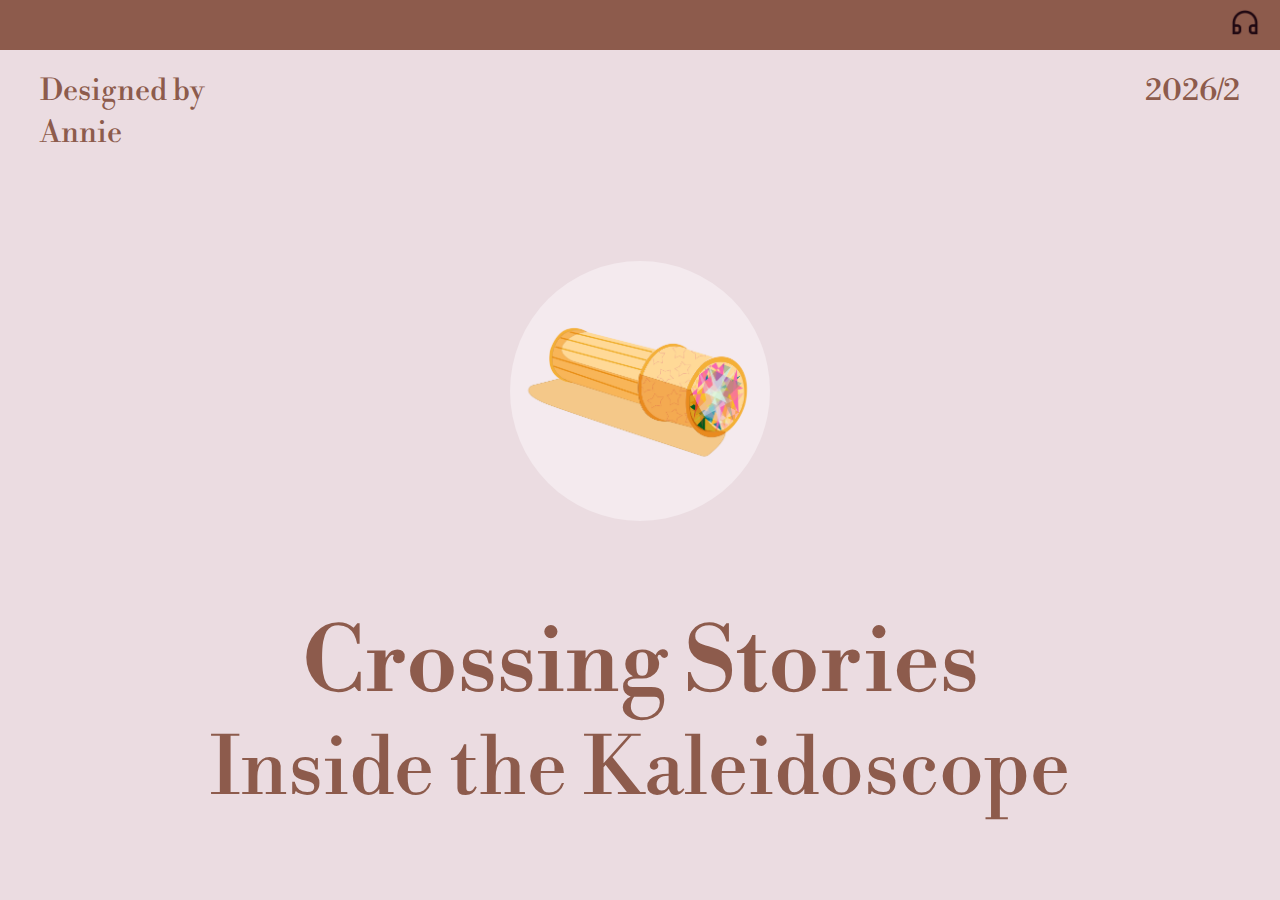
<file: index.html>
<!DOCTYPE html>
<html lang="en">
    <style>
@import url('https://fonts.googleapis.com/css2?family=Instrument+Serif:ital@0;1&family=Libre+Bodoni:ital,wght@0,400..700;1,400..700&family=Mozilla+Headline:wght@200..700&family=Nunito:ital,wght@0,200..1000;1,200..1000&display=swap');
</style>
<head>
    <meta charset="UTF-8">
    <meta name="viewport" content="width=device-width, initial-scale=1.0">
    <title>Crossing Stories</title>
    <link rel="stylesheet" href="style.css">
</head>
<body>

    <header class="top-bar">
        <div class="headset-icon">
            <img src="img/blacksound.png" class="sound" alt="sound">
        </div>
    </header>

    <main class="content">
        <div class="info-row">
            <div class="designed-by">Designed by<br>Annie</div>
            <div class="date">2026/2</div>
        </div>

  <a href="kaleidoscope.html" class="circle-link">
  <div class="center-circle"></div>
</a>


        <div class="title-container">
            <h1>Crossing Stories</h1>
            <h2>Inside the Kaleidoscope</h2>
        </div>
    </main>

    <div class="absolute-frame"></div>

</body>
</html>
</file>
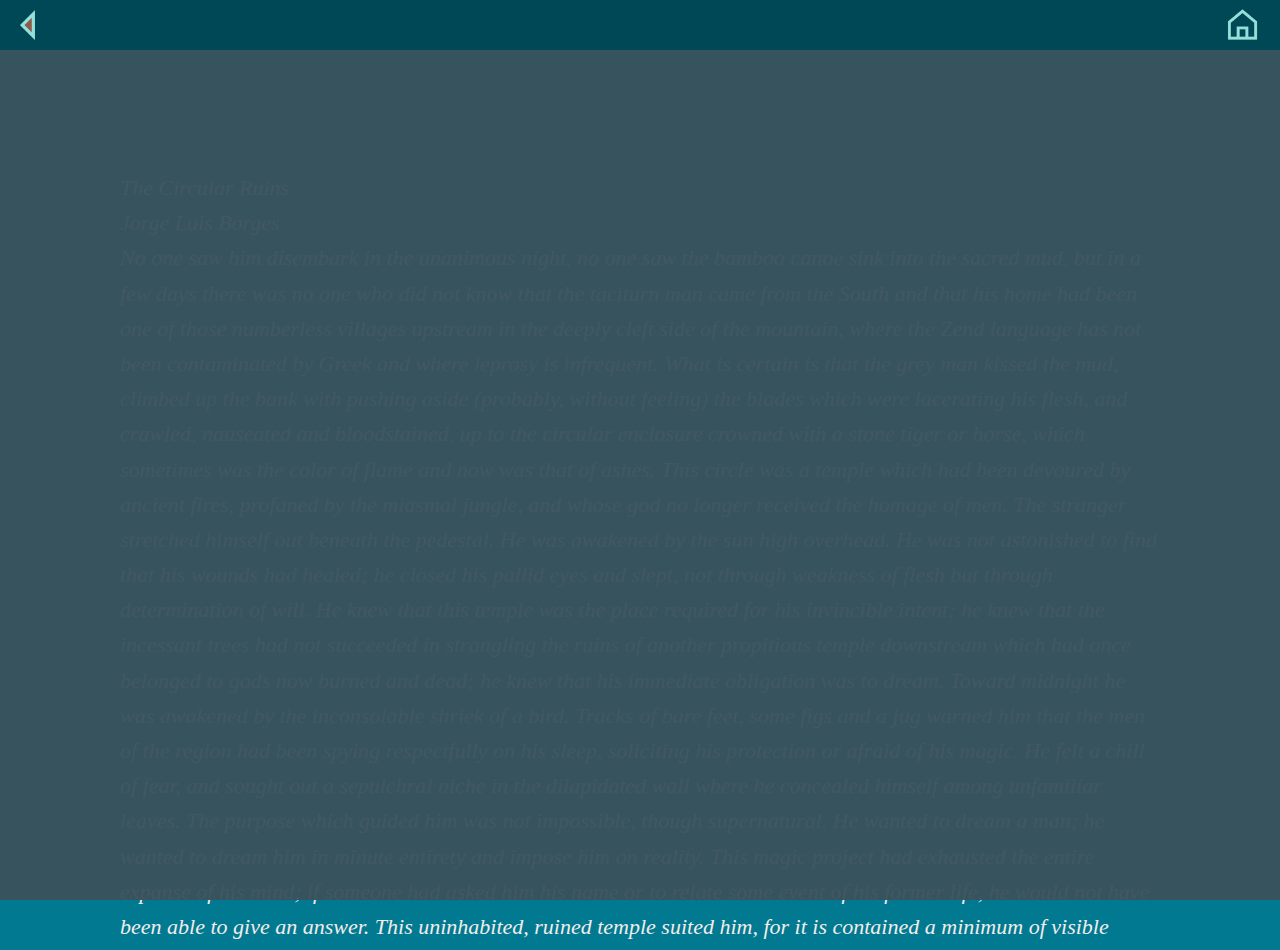
<file: 1circular.html>
<!DOCTYPE html>
<html lang="en">
     <style>
@import url('https://fonts.googleapis.com/css2?family=Instrument+Serif:ital@0;1&family=Libre+Bodoni:ital,wght@0,400..700;1,400..700&family=Mozilla+Headline:wght@200..700&family=Nunito:ital,wght@0,200..1000;1,200..1000&display=swap');
</style>
<head>
  <meta charset="UTF-8" />
  <title>Reveal Text</title>
  <link rel="stylesheet" href="1circular.css" />
    <link rel="icon" type="png" href="img/kaleidoscopeicon.png">
</head>
<body>
    <div class="top-bar">
  <a href="kaleidoscope.html">
<img src="img/bbarrow.png" class="back" alt="back">
</a>
<a href="index.html">
<img src="img/bluehome.png" class="home" alt="home">
</a>
</div>

  <div class="text-layer">

    <p1>The Circular Ruins
</p1>
    <p>Jorge Luis Borges
</p>

  <p2>

    No one saw him disembark in the unanimous night, no one saw the bamboo canoe sink into the sacred mud, but in a few days there was no one who did not know that the taciturn man came from the South and that his home had been one of those numberless villages upstream in the deeply cleft side of the mountain, where the Zend language has not been contaminated by Greek and where leprosy is infrequent. What is certain is that the grey man kissed the mud, climbed up the bank with pushing aside (probably, without feeling) the blades which were lacerating his flesh, and crawled, nauseated and bloodstained, up to the circular enclosure crowned with a stone tiger or horse, which sometimes was the color of flame and now was that of ashes. This circle was a temple which had been devoured by ancient fires, profaned by the miasmal jungle, and whose god no longer received the homage of men. The stranger stretched himself out beneath the pedestal. He was awakened by the sun high overhead. He was not astonished to find that his wounds had healed; he closed his pallid eyes and slept, not through weakness of flesh but through determination of will. He knew that this temple was the place required for his invincible intent; he knew that the incessant trees had not succeeded in strangling the ruins of another propitious temple downstream which had once belonged to gods now burned and dead; he knew that his immediate obligation was to dream. Toward midnight he was awakened by the inconsolable shriek of a bird. Tracks of bare feet, some figs and a jug warned him that the men of the region had been spying respectfully on his sleep, soliciting his protection or afraid of his magic. He felt a chill of fear, and sought out a sepulchral niche in the dilapidated wall where he concealed himself among unfamiliar leaves.

The purpose which guided him was not impossible, though supernatural. He wanted to dream a man; he wanted to dream him in minute entirety and impose him on reality. This magic project had exhausted the entire expanse of his mind; if someone had asked him his name or to relate some event of his former life, he would not have been able to give an answer. This uninhabited, ruined temple suited him, for it is contained a minimum of visible world; the proximity of the workmen also suited him, for they took it upon themselves to provide for his frugal needs. The rice and fruit they brought him were nourishment enough for his body, which was consecrated to the sole task of sleeping and dreaming.

At first, his dreams were chaotic; then in a short while they became dialectic in nature. The stranger dreamed that he was in the center of a circular amphitheater which was more or less the burnt temple; clouds of taciturn students filled the tiers of seats; the faces of the farthest ones hung at a distance of many centuries and as high as the stars, but their features were completely precise. The man lectured his pupils on anatomy, cosmography, and magic: the faces listened anxiously and tried to answer understandingly, as if they guessed the importance of that examination which would redeem one of them from his condition of empty illusion and interpolate him into the real world. Asleep or awake, the man thought over the answers of his phantoms, did not allow himself to be deceived by imposters, and in certain perplexities he sensed a growing intelligence. He was seeking a soul worthy of participating in the universe.

After nine or ten nights he understood with a certain bitterness that he could expect nothing from those pupils who accepted his doctrine passively, but that he could expect something from those who occasionally dared to oppose him. The former group, although worthy of love and affection, could not ascend to the level of individuals; the latter pre-existed to a slightly greater degree. One afternoon (now afternoons were also given over to sleep, now he was only awake for a couple hours at daybreak) he dismissed the vast illusory student body for good and kept only one pupil. He was a taciturn, sallow boy, at times intractable, and whose sharp features resembled of those of his dreamer. The brusque elimination of his fellow students did not disconcert him for long; after a few private lessons, his progress was enough to astound the teacher. Nevertheless, a catastrophe took place. One day, the man emerged from his sleep as if from a viscous desert, looked at the useless afternoon light which he immediately confused with the dawn, and understood that he had not dreamed. All that night and all day long, the intolerable lucidity of insomnia fell upon him. He tried exploring the forest, to lose his strength; among the hemlock he barely succeeded in experiencing several short snatchs of sleep, veined with fleeting, rudimentary visions that were useless. He tried to assemble the student body but scarcely had he articulated a few brief words of exhortation when it became deformed and was then erased. In his almost perpetual vigil, tears of anger burned his old eyes.

He understood that modeling the incoherent and vertiginous matter of which dreams are composed was the most difficult task that a man could undertake, even though he should penetrate all the enigmas of a superior and inferior order; much more difficult than weaving a rope out of sand or coining the faceless wind. He swore he would forget the enormous hallucination which had thrown him off at first, and he sought another method of work. Before putting it into execution, he spent a month recovering his strength, which had been squandered by his delirium. He abandoned all premeditation of dreaming and almost immediately succeeded in sleeping a reasonable part of each day. The few times that he had dreams during this period, he paid no attention to them. Before resuming his task, he waited until the moon's disk was perfect. Then, in the afternoon, he purified himself in the waters of the river, worshiped the planetary gods, pronounced the prescribed syllables of a mighty name, and went to sleep. He dreamed almost immediately, with his heart throbbing.

He dreamed that it was warm, secret, about the size of a clenched fist, and of a garnet color within the penumbra of a human body as yet without face or sex; during fourteen lucid nights he dreampt of it with meticulous love. Every night he perceived it more clearly. He did not touch it; he only permitted himself to witness it, to observe it, and occasionally to rectify it with a glance. He perceived it and lived it from all angles and distances. On the fourteenth night he lightly touched the pulmonary artery with his index finger, then the whole heart, outside and inside. He was satisfied with the examination. He deliberately did not dream for a night; he took up the heart again, invoked the name of a planet, and undertook the vision of another of the principle organs. Within a year he had come to the skeleton and the eyelids. The innumerable hair was perhaps the most difficult task. He dreamed an entire man--a young man, but who did not sit up or talk, who was unable to open his eyes. Night after night, the man dreamt him asleep.

In the Gnostic cosmosgonies, demiurges fashion a red Adam who cannot stand; as a clumsy, crude and elemental as this Adam of dust was the Adam of dreams forged by the wizard's nights. One afternoon, the man almost destroyed his entire work, but then changed his mind. (It would have been better had he destroyed it.) When he had exhausted all supplications to the deities of earth, he threw himself at the feet of the effigy which was perhaps a tiger or perhaps a colt and implored its unknown help. That evening, at twilight, he dreamt of the statue. He dreamt it was alive, tremulous: it was not an atrocious bastard of a tiger and a colt, but at the same time these two firey creatures and also a bull, a rose, and a storm. This multiple god revealed to him that his earthly name was Fire, and that in this circular temple (and in others like it) people had once made sacrifices to him and worshiped him, and that he would magically animate the dreamed phantom, in such a way that all creatures, except Fire itself and the dreamer, would believe to be a man of flesh and blood. He commanded that once this man had been instructed in all the rites, he should be sent to the other ruined temple whose pyramids were still standing downstream, so that some voice would glorify him in that deserted ediface. In the dream of the man that dreamed, the dreamed one awoke.

The wizard carried out the orders he had been given. He devoted a certain length of time (which finally proved to be two years) to instructing him in the mysteries of the universe and the cult of fire. Secretly, he was pained at the idea of being seperated from him. On the pretext of pedagogical necessity, each day he increased the number of hours dedicated to dreaming. He also remade the right shoulder, which was somewhat defective. At times, he was disturbed by the impression that all this had already happened . . . In general, his days were happy; when he closed his eyes, he thought: Now I will be with my son. Or, more rarely: The son I have engendered is waiting for me and will not exist if I do not go to him.

Gradually, he began accustoming him to reality. Once he ordered him to place a flag on a faraway peak. The next day the flag was fluttering on the peak. He tried other analogous experiments, each time more audacious. With a certain bitterness, he understood that his son was ready to be born--and perhaps impatient. That night he kissed him for the first time and sent him off to the other temple whose remains were turning white downstream, across many miles of inextricable jungle and marshes. Before doing this (and so that his son should never know that he was a phantom, so that he should think himself a man like any other) he destroyed in him all memory of his years of apprenticeship.

His victory and peace became blurred with boredom. In the twilight times of dusk and dawn, he would prostrate himself before the stone figure, perhaps imagining his unreal son carrying out identical rites in other circular ruins downstream; at night he no longer dreamed, or dreamed as any man does. His perceptions of the sounds and forms of the universe became somewhat pallid: his absent son was being nourished by these diminution of his soul. The purpose of his life had been fulfilled; the man remained in a kind of ecstasy. After a certain time, which some chronicles prefer to compute in years and others in decades, two oarsmen awoke him at midnight; he could not see their faces, but they spoke to him of a charmed man in a temple of the North, capable of walking on fire without burning himself. The wizard suddenly remembered the words of the god. He remembered that of all the creatures that people the earth, Fire was the only one who knew his son to be a phantom. This memory, which at first calmed him, ended by tormenting him. He feared lest his son should meditate on this abnormal privilege and by some means find out he was a mere simulacrum. Not to be a man, to be a projection of another man's dreams--what an incomparable humiliation, what madness! Any father is interested in the sons he has procreated (or permitted) out of the mere confusion of happiness; it was natural that the wizard should fear for the future of that son whom he had thought out entrail by entrail, feature by feature, in a thousand and one secret nights.

His misgivings ended abruptly, but not without certain forewarnings. First (after a long drought) a remote cloud, as light as a bird, appeared on a hill; then, toward the South, the sky took on the rose color of leopard's gums; then came clouds of smoke which rusted the metal of the nights; afterwards came the panic-stricken flight of wild animals. For what had happened many centuries before was repeating itself. The ruins of the sanctuary of the god of Fire was destroyed by fire. In a dawn without birds, the wizard saw the concentric fire licking the walls. For a moment, he thought of taking refuge in the water, but then he understood that death was coming to crown his old age and absolve him from his labors. He walked toward the sheets of flame. They did not bite his flesh, they caressed him and flooded him without heat or combustion. With relief, with humiliation, with terror, he understood that he also was an illusion, that someone else was dreaming him.

    </p2>
  </div>

  <div class="mask-layer"></div>

  <script src="1circular.js"></script>
</body>
</html>
</file>
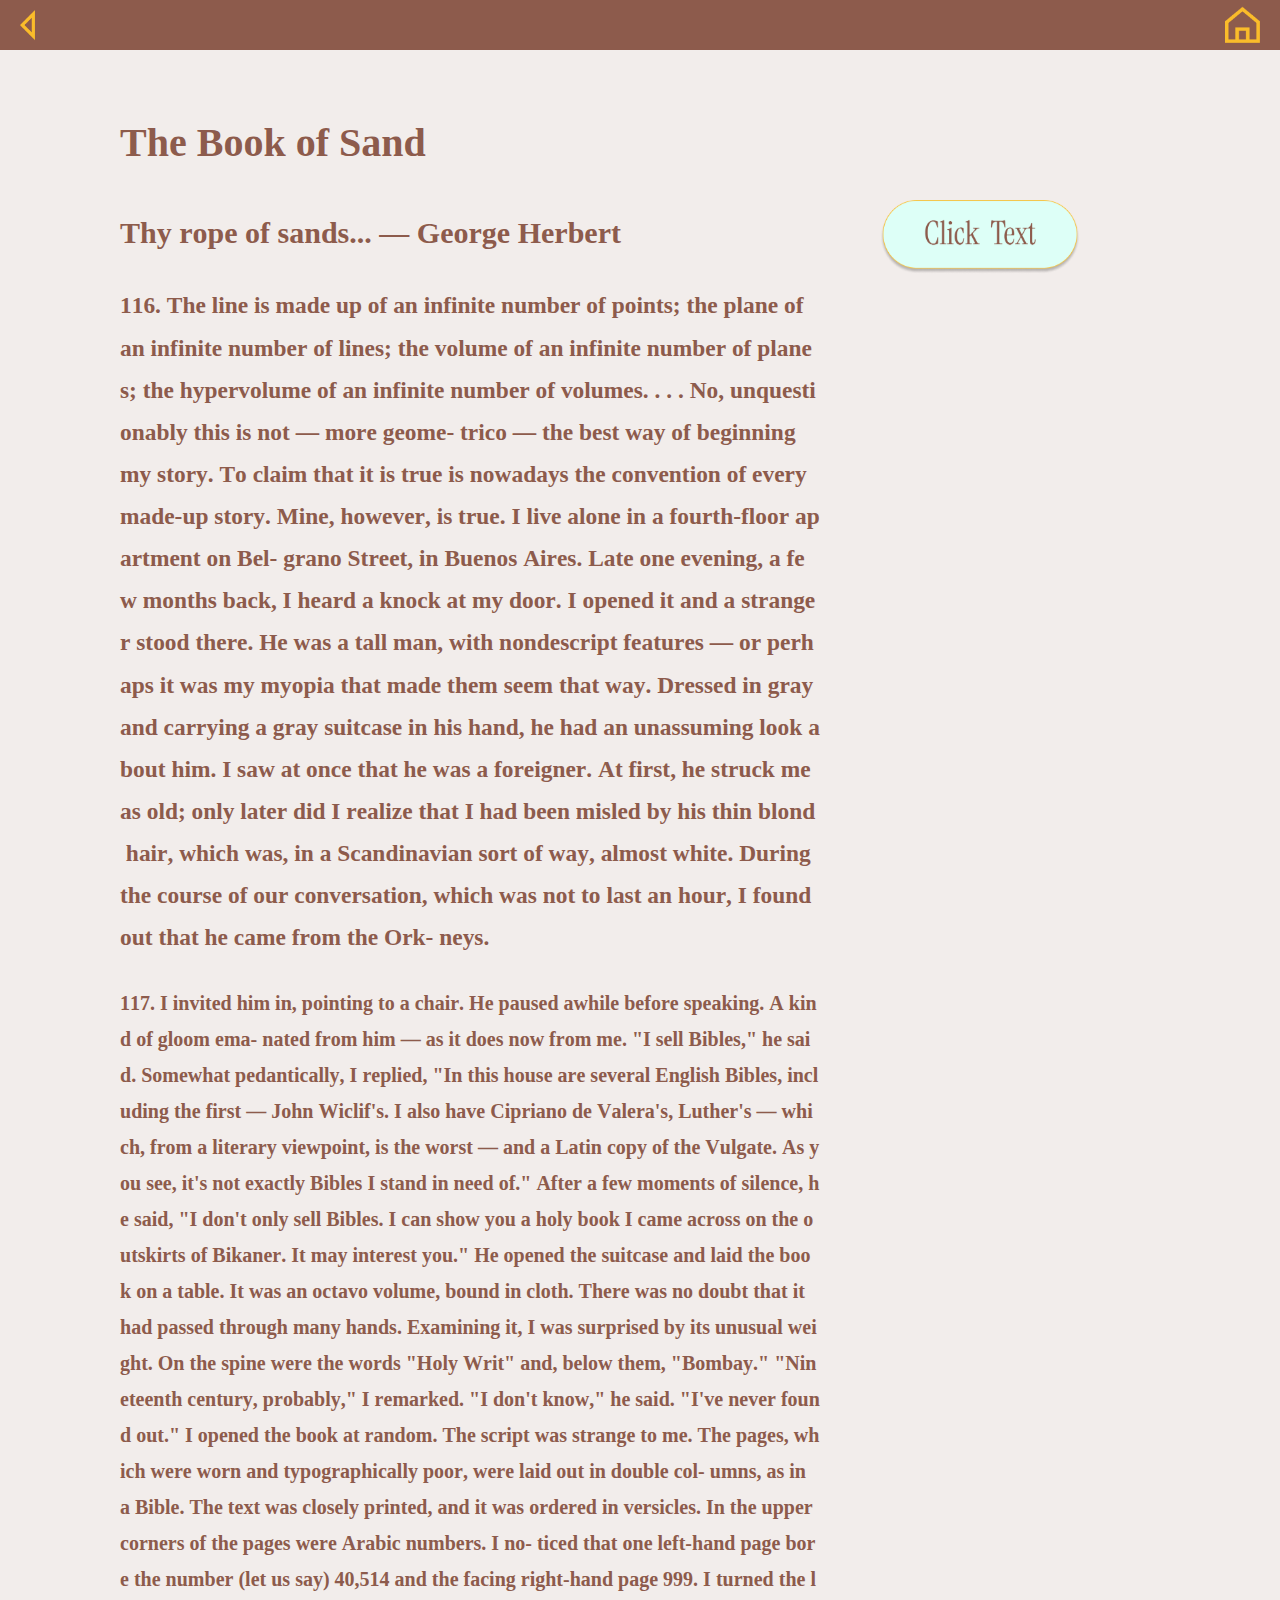
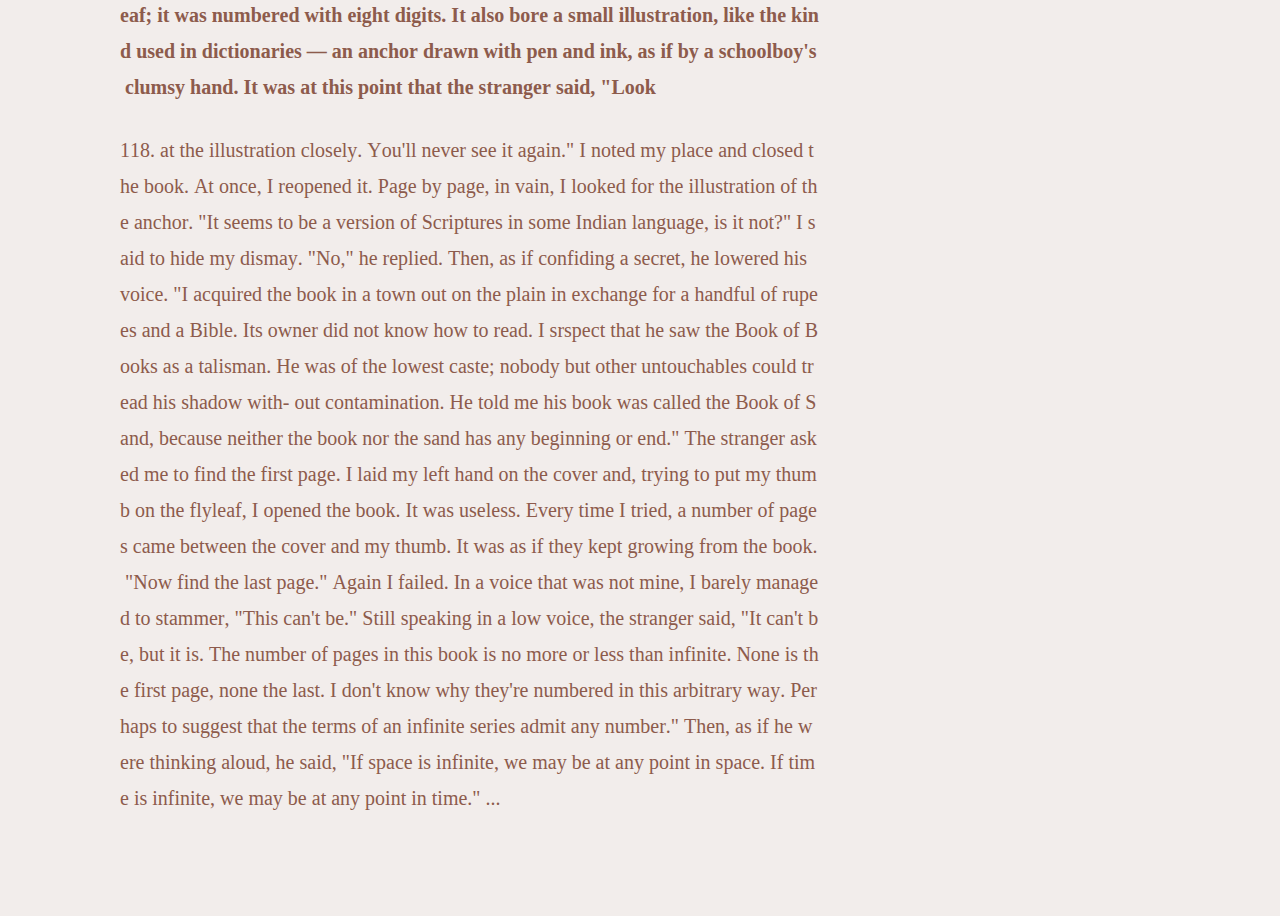
<file: 3sand.html>
<!DOCTYPE html>
<html lang="en">
<head>

<meta charset="UTF-8">
<meta name="viewport" content="width=device-width, initial-scale=1.0">

<title>The Book of Sand</title>

<link href="https://fonts.googleapis.com/css2?family=Libre+Bodoni:ital,wght@0,400;1,400&display=swap" rel="stylesheet">

<link rel="icon" type="image/png" href="img/kaleidoscopeicon.png">

<link rel="stylesheet" href="3sand.css">

</head>

<body>

<div class="topbar">
  <a href="kale3.html">
    <img src="img/yellowbarrow.png" class="back" alt="Back">
  </a>
  <a href="index.html">
    <img src="img/yellowhome.png" class="home" alt="Home">
  </a>
</div>

<img src="img/clicktext.png"
     class="clickhint"
     id="clickhint"
     alt="Click to interact">

<div class="article" id="article">

  <h1>The Book of Sand</h1>

  <h2>
    Thy rope of sands...
    — George Herbert
  </h2>

  <h3>
116. The  line  is  made  up  of  an  infinite  number  of 
points;  the  plane  of  an  infinite  number  of  lines; 
the  volume  of  an  infinite  number  of  planes;  the 
hypervolume  of  an  infinite  number  of  volumes. 
.  .  .  No,  unquestionably  this  is  not — more  geome- 
trico — the  best  way  of  beginning  my  story.  To 
claim  that  it  is  true  is  nowadays  the  convention  of 
every  made-up  story.  Mine,  however,  is  true. 

I  live  alone  in  a  fourth-floor  apartment  on  Bel- 
grano  Street,  in  Buenos  Aires.  Late  one  evening,  a 
few  months  back,  I  heard  a  knock  at  my  door.  I 
opened  it  and  a  stranger  stood  there.  He  was  a  tall 
man,  with  nondescript  features — or  perhaps  it  was 
my  myopia  that  made  them  seem  that  way. 
Dressed  in  gray  and  carrying  a  gray  suitcase  in  his 
hand,  he  had  an  unassuming  look  about  him.  I 
saw  at  once  that  he  was  a  foreigner.  At  first,  he 
struck  me  as  old;  only  later  did  I  realize  that  I  had 
been  misled  by  his  thin  blond  hair,  which  was,  in  a 
Scandinavian  sort  of  way,  almost  white.  During  the 
course  of  our  conversation,  which  was  not  to  last 
an  hour,  I  found  out  that  he  came  from  the  Ork- 
neys. 
  </h3>
<h4>
117. I  invited  him  in,  pointing  to  a  chair.  He  paused 
awhile  before  speaking.  A  kind  of  gloom  ema- 
nated from  him — as  it  does  now  from  me. 

"I  sell  Bibles,"  he  said. 

Somewhat  pedantically,  I  replied,  "In  this  house 
are  several  English  Bibles,  including  the  first — 
John  Wiclif's.  I  also  have  Cipriano  de  Valera's, 
Luther's — which,  from  a  literary  viewpoint,  is  the 
worst — and  a  Latin  copy  of  the  Vulgate.  As  you 
see,  it's  not  exactly  Bibles  I  stand  in  need  of." 

After  a  few  moments  of  silence,  he  said,  "I  don't 
only  sell  Bibles.  I  can  show  you  a  holy  book  I  came 
across  on  the  outskirts  of  Bikaner.  It  may  interest 
you." 

He  opened  the  suitcase  and  laid  the  book  on  a 
table.  It  was  an  octavo  volume,  bound  in  cloth. 
There  was  no  doubt  that  it  had  passed  through 
many  hands.  Examining  it,  I  was  surprised  by  its 
unusual  weight.  On  the  spine  were  the  words 
"Holy  Writ"  and,  below  them,  "Bombay." 

"Nineteenth  century,  probably,"  I  remarked. 

"I  don't  know,"  he  said.  "I've  never  found  out." 

I  opened  the  book  at  random.  The  script  was 
strange  to  me.  The  pages,  which  were  worn  and 
typographically  poor,  were  laid  out  in  double  col- 
umns, as  in  a  Bible.  The  text  was  closely  printed, 
and  it  was  ordered  in  versicles.  In  the  upper 
corners  of  the  pages  were  Arabic  numbers.  I  no- 
ticed that  one  left-hand  page  bore  the  number  (let 
us  say)  40,514  and  the  facing  right-hand  page  999. 
I  turned  the  leaf;  it  was  numbered  with  eight 
digits.  It  also  bore  a  small  illustration,  like  the  kind 
used  in  dictionaries — an  anchor  drawn  with  pen 
and  ink,  as  if  by  a  schoolboy's  clumsy  hand. 

It  was  at  this  point  that  the  stranger  said,  "Look 
</h4>
<p>
118. at  the  illustration  closely.  You'll  never  see  it  again." 

I  noted  my  place  and  closed  the  book.  At  once,  I 
reopened  it.  Page  by  page,  in  vain,  I  looked  for 
the  illustration  of  the  anchor.  "It  seems  to  be  a 
version  of  Scriptures  in  some  Indian  language,  is  it 
not?"  I  said  to  hide  my  dismay. 

"No,"  he  replied.  Then,  as  if  confiding  a  secret, 
he  lowered  his  voice.  "I  acquired  the  book  in  a 
town  out  on  the  plain  in  exchange  for  a  handful  of 
rupees  and  a  Bible.  Its  owner  did  not  know  how  to 
read.  I  srspect  that  he  saw  the  Book  of  Books  as  a 
talisman.  He  was  of  the  lowest  caste;  nobody  but 
other  untouchables  could  tread  his  shadow  with- 
out contamination.  He  told  me  his  book  was  called 
the  Book  of  Sand,  because  neither  the  book  nor 
the  sand  has  any  beginning  or  end." 

The  stranger  asked  me  to  find  the  first  page. 

I  laid  my  left  hand  on  the  cover  and,  trying  to 
put  my  thumb  on  the  flyleaf,  I  opened  the  book.  It 
was  useless.  Every  time  I  tried,  a  number  of  pages 
came  between  the  cover  and  my  thumb.  It  was  as 
if  they  kept  growing  from  the  book. 

"Now  find  the  last  page." 

Again  I  failed.  In  a  voice  that  was  not  mine,  I 
barely  managed  to  stammer,  "This  can't  be." 

Still  speaking  in  a  low  voice,  the  stranger  said, 
"It  can't  be,  but  it  is.  The  number  of  pages  in  this 
book  is  no  more  or  less  than  infinite.  None  is  the 
first  page,  none  the  last.  I  don't  know  why  they're 
numbered  in  this  arbitrary  way.  Perhaps  to 
suggest  that  the  terms  of  an  infinite  series  admit 
any  number." 

Then,  as  if  he  were  thinking  aloud,  he  said,  "If 
space  is  infinite,  we  may  be  at  any  point  in  space. 
If  time  is  infinite,  we  may  be  at  any  point  in  time." 

...
 </p>
</div>

<script src="3sand.js"></script>

</body>
</html>
</file>
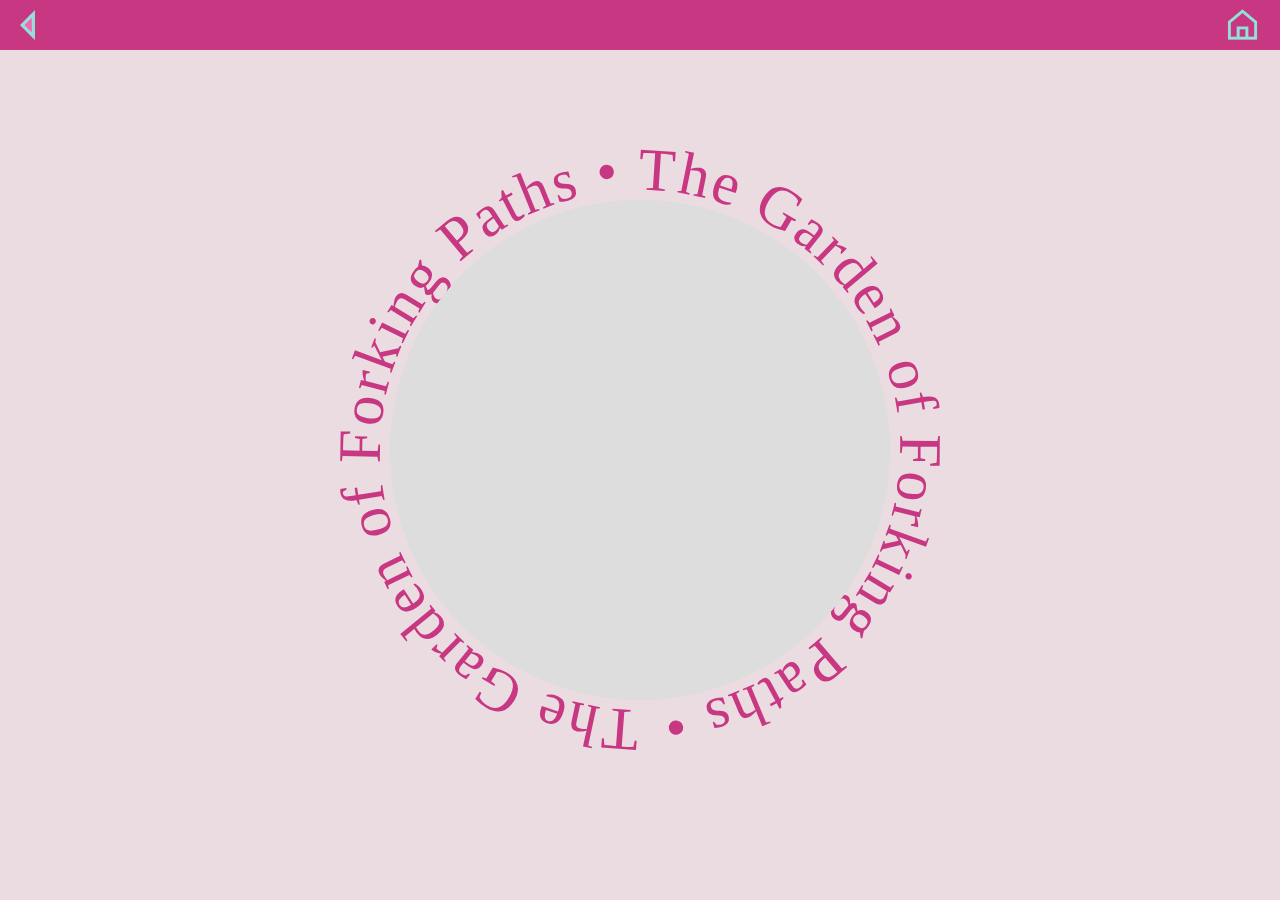
<file: kale2.html>
<!DOCTYPE html>
<html lang="en">
<head>
<meta charset="UTF-8">
  <link rel="icon" type="png" href="img/kaleidoscopeicon.png">
<title>The Garden of Forking Paths</title>
 <style>
@import url('https://fonts.googleapis.com/css2?family=Instrument+Serif:ital@0;1&family=Libre+Bodoni:ital,wght@0,400..700;1,400..700&family=Mozilla+Headline:wght@200..700&family=Nunito:ital,wght@0,200..1000;1,200..1000&display=swap');
</style>
<link rel="stylesheet" href="kale2.css">

</head>

<body>

<div class="top-bar">
  <a href="kaleidoscope.html">
<img src="img/bparrow.png" class="back" alt="back">
</a>
<a href="index.html">
<img src="img/bluehome.png" class="home" alt="home">
</a>
</div>

<div class="scene">

<div class="scene">

  <svg class="text-ring" viewBox="0 0 500 500">

    <defs>
      <path
        id="circlePath"
        d="M250,250
           m-200,0
           a200,200 0 1,1 400,0
           a200,200 0 1,1 -400,0" />
    </defs>

    <text>
      <textPath href="#circlePath">
        The Garden of Forking Paths • The Garden of Forking Paths •
      </textPath>
    </text>

  </svg>

  <div class="center-circle"></div>

</div>


  <div class="center-circle"></div>

</div>

<script src="kale2.js"></script>

</body>
</html>
</file>
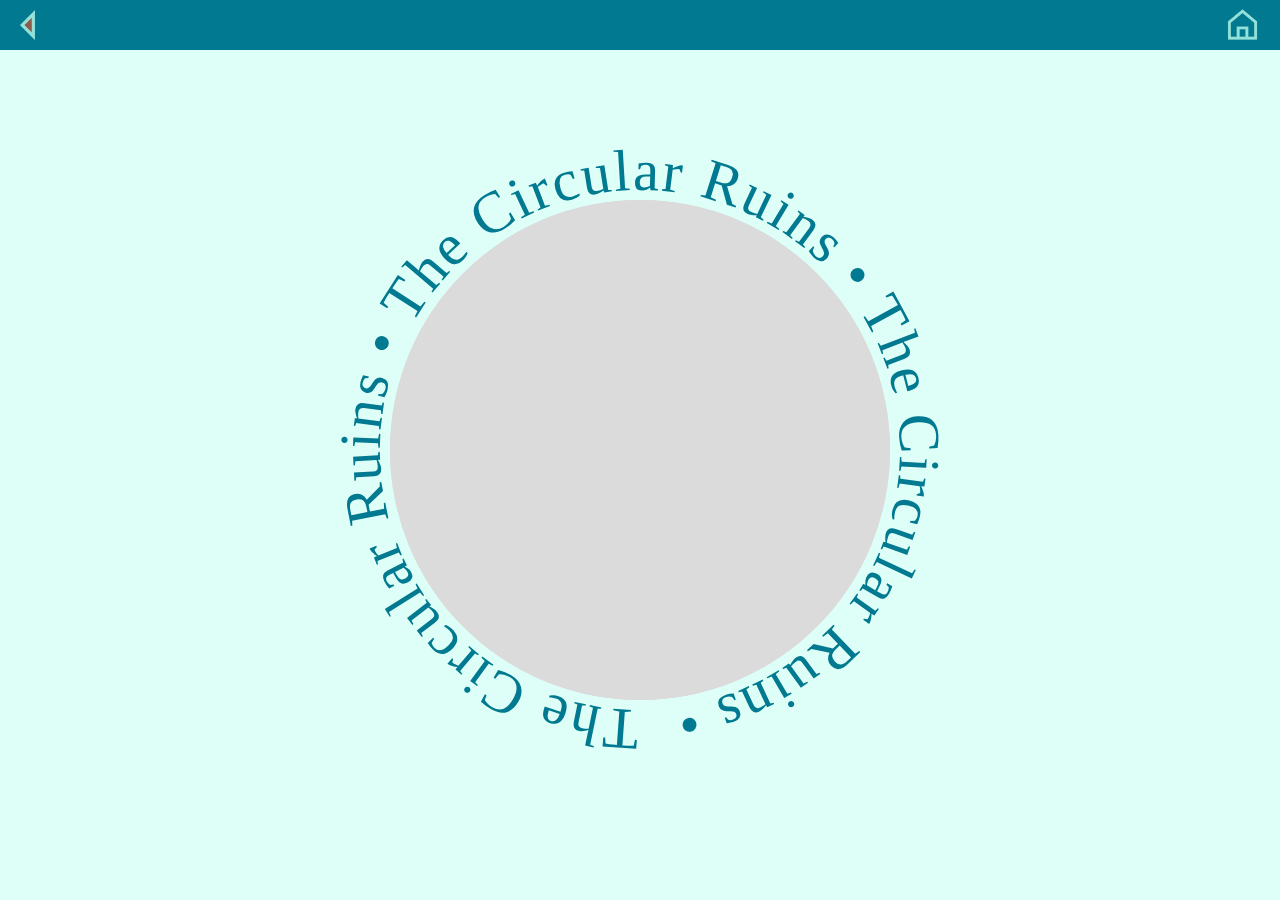
<file: kaleidoscope.html>
<!DOCTYPE html>
<html lang="en">
<head>
<meta charset="UTF-8">
<title>Circular Ruins</title>

<link rel="stylesheet" href="kaleidoscope.css">

</head>

<body>

<div class="top-bar">
  <a href="index.html">
<img src="img/bbarrow.png" class="back" alt="back">
</a>
<a href="index.html">
<img src="img/bluehome.png" class="home" alt="home">
</a>
</div>

<div class="scene">

<div class="scene">

  <svg class="text-ring" viewBox="0 0 500 500">

    <defs>
      <path
        id="circlePath"
        d="M250,250
           m-200,0
           a200,200 0 1,1 400,0
           a200,200 0 1,1 -400,0" />
    </defs>

    <text>
      <textPath href="#circlePath">
        The Circular Ruins • The Circular Ruins • The Circular Ruins •
      </textPath>
    </text>

  </svg>

  <div class="center-circle"></div>

</div>


  <div class="center-circle"></div>

</div>
<script src="kaleidoscope.js"></script>


</body>
</html>
</file>
<file: style.css>
html, body {
    margin: 0;
    padding: 0;
    width: 100%;
    height: 100vh;
    background-color: #ebdce1;
    overflow: hidden;
    display: flex;
    flex-direction: column;
}

.top-bar {
    width: 100%;
    height: 50px;
    background-color: #8D5B4C;
    display: flex;
    justify-content: flex-end;
    align-items: center;
    padding: 0 20px;
    box-sizing: border-box;
}

.sound {
    width: 30px;
    height: 30px;

}

.content {
    flex: 1; 
    display: flex;
    flex-direction: column;
    align-items: center;
    justify-content: space-between; 
    padding: 20px 40px 60px 40px;
}

.info-row {
    width: 100%;
    display: flex;
    justify-content: space-between;
    font-size: 30px;
    color: #8D5B4C;
    line-height: 1.4;
    margin-bottom: 20px;
   font-family: "Libre Bodoni", serif;
}

.center-circle{
  width: 260px;       
  height: 260px;
  border-radius: 50%;

  background-image: url("img/kaleidoscope copy 2.png");
  background-size: cover;
  background-position: center;
  background-repeat: no-repeat;

  margin: 0 auto;
}
.circle-link:hover {
  opacity: 0.7;
}


.title-container {
    text-align: center;
     margin-bottom: 20px;
     font-family: "Libre Bodoni", serif;
     color: #8D5B4C;
     
}

.title-container h1 {
    font-size: 90px;
    margin: 0;
    font-weight: 500;
    
}

.title-container h2 {
    font-size: 80px;
    font-weight: 400;
    margin: 0%;
}
a,
button,
.center-circle,
.text-ring,
body,
svg * {
  cursor: url("img/brownymouse.png"), auto;
}
</file>
<file: 1circular.css>
* {
  margin: 0;
  padding: 0;
  box-sizing: border-box;
}

body {
  width: 100vw;
  height: 100vh;
  overflow: hidden;
  background: #007991;
  font-family: "Instrument Serif";
  cursor: none;
}

.top-bar{
  position:fixed;
  top:0;
  left:0;
  width:100%;
  height:50px;
  background:#014856;
    z-index: 10;
}
.back{
  position:absolute;
  left:20px;
  top:50%;
  transform:translateY(-50%);
  width:15px;      
  height:auto;
}
.back:hover {
  opacity: 0.7;
}

.home{
  position:absolute;
  right:20px;
  top:50%;
  transform:translateY(-50%);
  font-size:22px;
  width: 35px;
}
.text-layer {
  position: absolute;
  inset: 0;
  padding: 120px;
  font-size: 22px;
  line-height: 1.6;
  color: #F2EDEB;
  font-family: "Libre+Bodoni" ;
  font-style: italic;
}
.mask-layer {
  position: fixed;
  inset: 0;
  background: rgba(57, 81, 92, 0.96);

}
.text-layer {
  position: absolute;
  top: 0;
  left: 0;
  width: 100%;
  height: 100vh;      
  padding: 120px;
    top: 50px; 

  overflow-y: auto;   
  overflow-x: hidden;
}
.mask-layer {
  position: fixed;
  inset: 0;
  pointer-events: none;   
}
</file>
<file: 3sand.css>
body {
  margin: 0;
  padding: 80px 120px;
  background: #F2EDEB;
  font-family: "Libre Bodoni", serif;
  line-height: 1.8;
  font-size: 20px;
overflow-x: hidden;
overflow-y: auto;
}

.article {
  max-width: 700px;
  cursor: pointer;
  font-family:"Instrument Serif";
  color:#8D5B4C;
}

.letter {
  display: inline-block;
  transition: transform 1.5s ease, opacity 1.5s ease;
}
.topbar{
  position:fixed;
  top:0;
  left:0;
  width:100%;
  height:50px;
  background:#8D5B4C;
}
.back{
  position:absolute;
  left:20px;
  top:50%;
  transform:translateY(-50%);
  width:15px;      
  height:auto;
}
.back:hover {
  opacity: 0.7;
}

.home{
  position:absolute;
  right:20px;
  top:50%;
  transform:translateY(-50%);
  font-size:22px;
  width: 35px;
}
a,
button,
.center-circle,
.text-ring,
body,
svg * {
  cursor: url("img/brownbmouse.png"), auto;
}
* {
  cursor: url("img/brownbmouse.png") 16 16, auto;
}
.clickhint {
  position: fixed;
  top: 200px;
  right: 200px;
  width: 200px;
  z-index: 999;

  animation: float 3s ease-in-out infinite;
  transition: opacity 0.8s ease;
}

/* 上下浮动动画 */
@keyframes float {
  0%   { transform: translateY(0px); }
  50%  { transform: translateY(-10px); }
  100% { transform: translateY(0px); }
}

/* 消失状态 */
.click-hint.hide {
  opacity: 0;
  pointer-events: none;
}
.letter {
  display: inline-block;
  transition: transform 1.5s ease, opacity 1.5s ease;
}



.clickhint.hide {
  opacity: 0;
  pointer-events: none;
}
</file>
<file: kale2.css>
*{
  margin:0;
  padding:0;
  box-sizing:border-box;
}

body{
  width:100vw;
  height:100vh;
  background:#ebdce1;
  font-family: Arial, sans-serif;
  overflow:hidden;
}


.top-bar{
  position:fixed;
  top:0;
  left:0;
  width:100%;
  height:50px;
  background:#c83782;
}
.back{
  position:absolute;
  left:20px;
  top:50%;
  transform:translateY(-50%);
  width:15px;      
  height:auto;
}
.back:hover {
  opacity: 0.7;
}

.home{
  position:absolute;
  right:20px;
  top:50%;
  transform:translateY(-50%);
  font-size:22px;
  width: 35px;
}

.scene{
  position:absolute;
  top:50%;
  left:50%;
  transform:translate(-50%,-50%);
  width:500px;
  height:500px;
}
.center-circle{
  position:absolute;
  top:50%;
  left:50%;
  transform:translate(-50%,-50%);
  width:500px;
  height:500px;
  border-radius:50%;
  background:#ddd;
}


.text-ring{
  position: absolute;
  top: 50%;
  left: 50%;

  width: 650px;
  height: 650px;
  border-radius: 50%;

  display: flex;
  align-items: center;
  justify-content: center;

  font-size: 46.5px;
  fill: #c83782;
  letter-spacing: 1.5px;
  animation: spin 20s linear infinite;
   font-family: "Instrument+Serif";

  transform: translate(-50%, -50%) rotate(-90deg);
}
.text-ring:hover {
  animation-play-state: paused;
  cursor: pointer;
}


@keyframes spin {
  from {
    transform: translate(-50%, -50%) rotate(-90deg);
  }
  to {
    transform: translate(-50%, -50%) rotate(270deg);
  }
}

a,
button,
.center-circle,
.text-ring,
body,
svg * {
  cursor: url("img/bluepmouse.png"), auto;
}
</file>
<file: kaleidoscope.css>
*{
  margin:0;
  padding:0;
  box-sizing:border-box;
}

body{
  width:100vw;
  height:100vh;
  background:#DDFFF7;
  font-family: Arial, sans-serif;
  overflow:hidden;
}


.top-bar{
  position:fixed;
  top:0;
  left:0;
  width:100%;
  height:50px;
  background:#007991;
}
.back{
  position:absolute;
  left:20px;
  top:50%;
  transform:translateY(-50%);
  width:15px;      
  height:auto;
}
.back:hover {
  opacity: 0.7;
}

.home{
  position:absolute;
  right:20px;
  top:50%;
  transform:translateY(-50%);
  font-size:22px;
  width: 35px;
}


.scene{
  position:absolute;
  top:50%;
  left:50%;
  transform:translate(-50%,-50%);
  width:500px;
  height:500px;
}


.center-circle{
  position:absolute;
  top:50%;
  left:50%;
  transform:translate(-50%,-50%);
  width:500px;
  height:500px;
  border-radius:50%;
  background:#dbdbdb;
   cursor: pointer;
}
.center-circle:hover {
  transform: translate(-50%, -50%) scale(1.03);
}



.text-ring{
  position: absolute;
  top: 50%;
  left: 50%;

  width: 650px;
  height: 650px;
  border-radius: 50%;
  display: flex;
  align-items: center;
  justify-content: center;
  font-size: 45px;
  letter-spacing: 1.5px;
  animation: spin 20s linear infinite;
  transform: translate(-50%, -50%) rotate(-90deg);
   font-family: "Instrument+Serif";
   fill: #007991
   
}



.text-ring:hover {
  animation-play-state: paused;
  cursor: pointer;
}


@keyframes spin {
  from {
    transform: translate(-50%, -50%) rotate(-90deg);
  }
  to {
    transform: translate(-50%, -50%) rotate(270deg);
  }
}

a,
button,
.center-circle,
.text-ring,
body,
svg * {
  cursor: url("img/brownbmouse.png"), auto;
}
</file>
